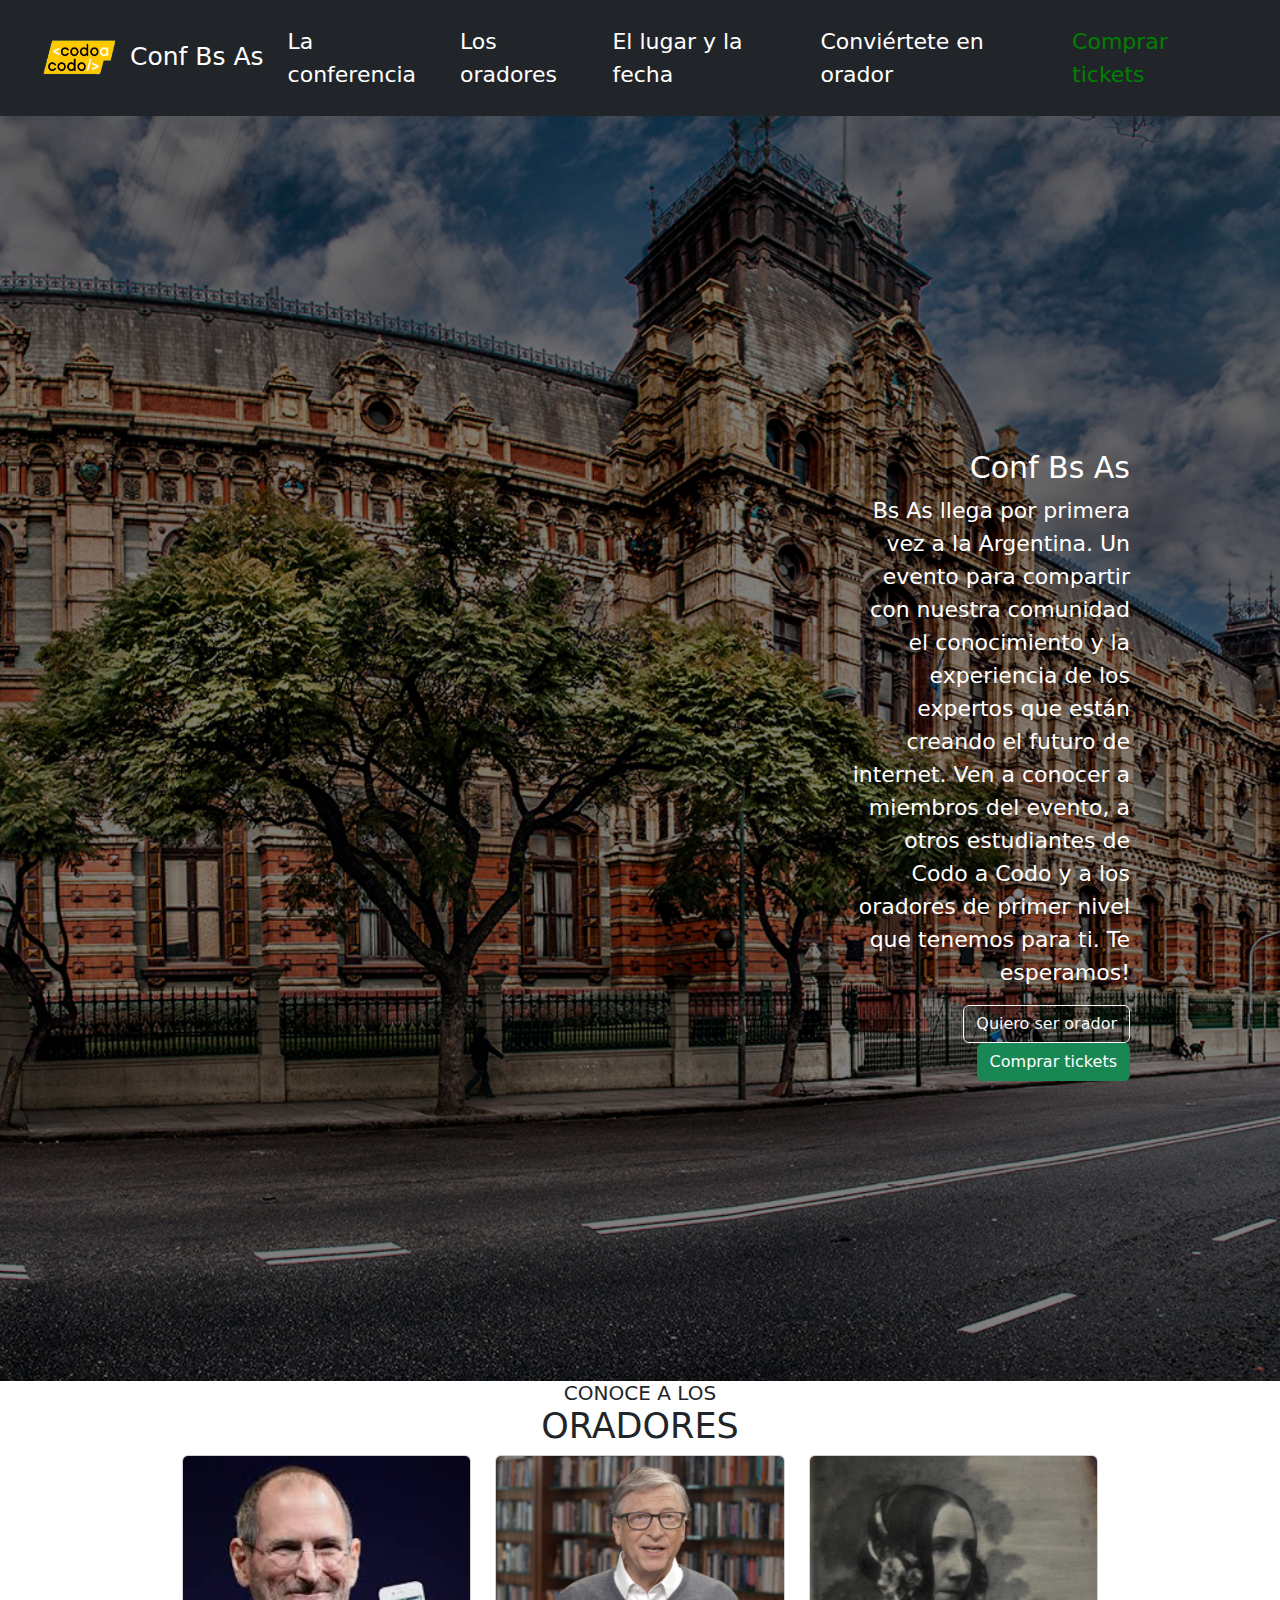
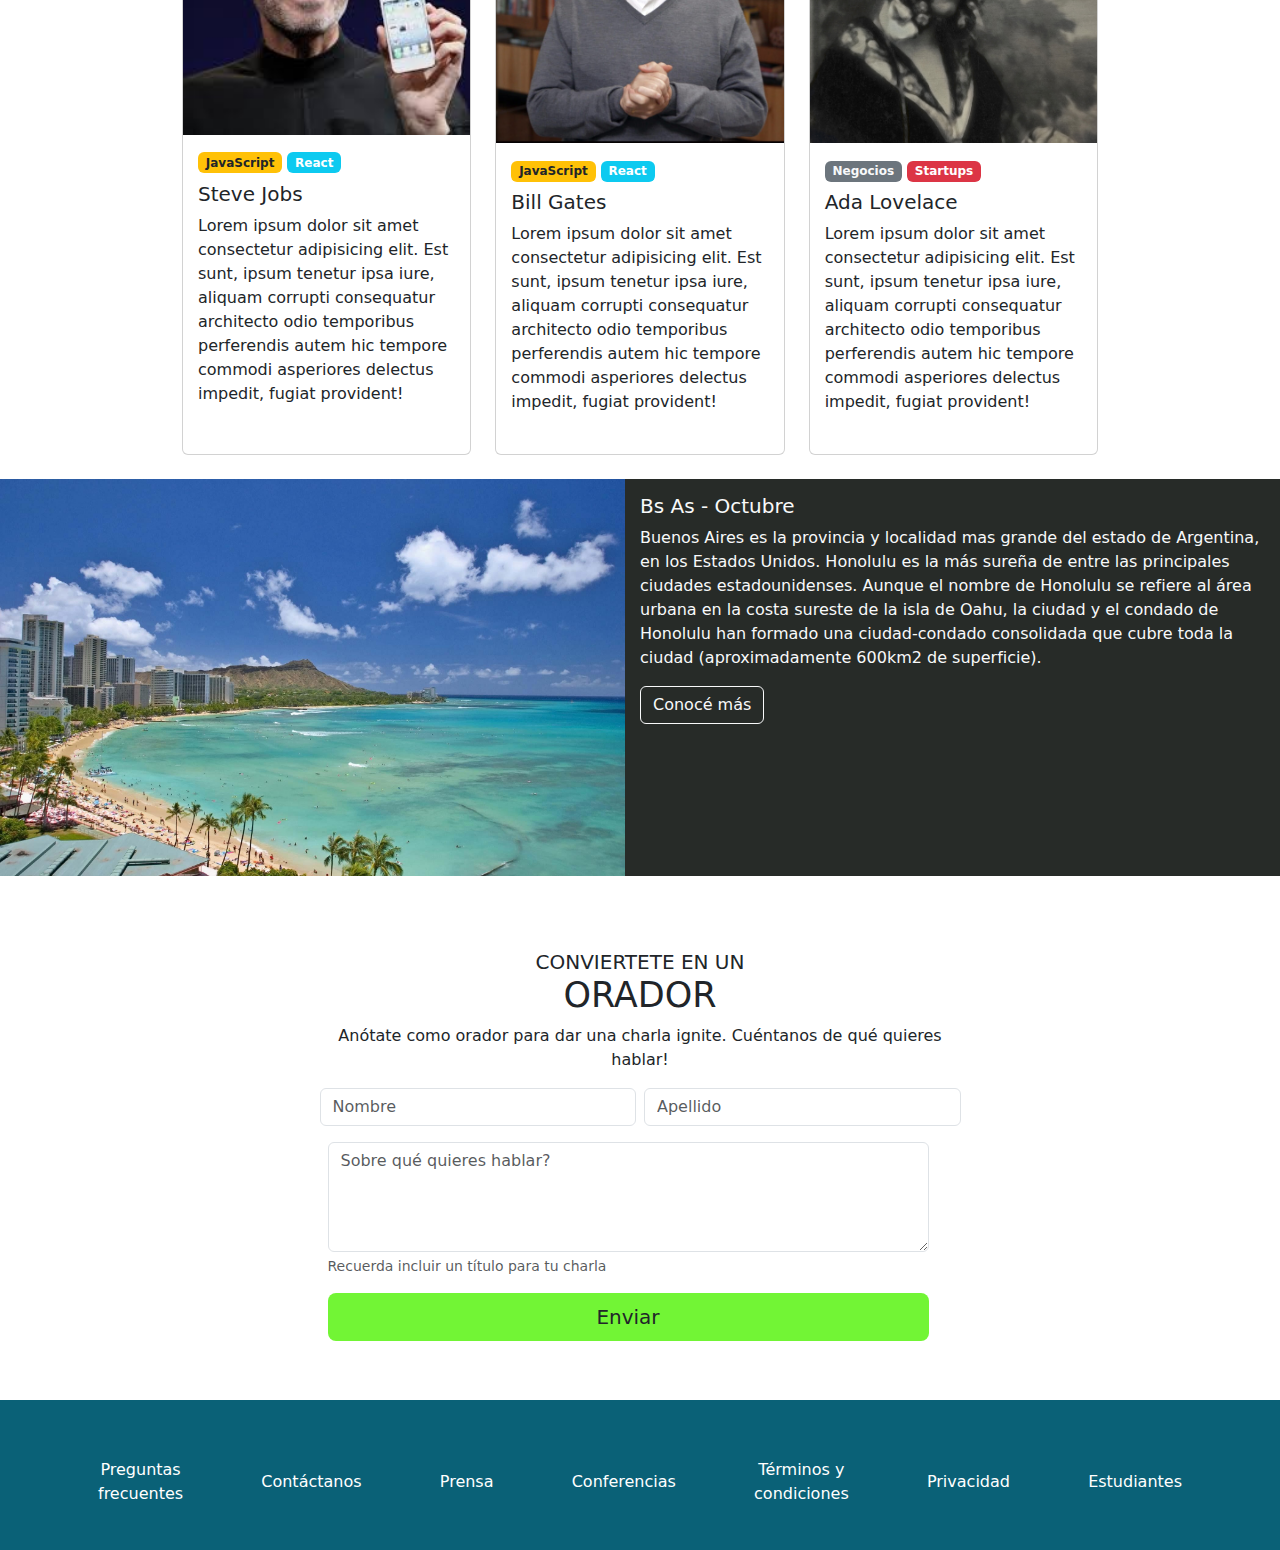
<file: index.html>
<!DOCTYPE html>
<html lang="es">

<head>
    <meta charset="UTF-8">
    <meta http-equiv="X-UA-Compatible" content="IE=edge">
    <meta name="viewport" content="width=device-width, initial-scale=1.0">
    <link rel="stylesheet" href="https://cdn.jsdelivr.net/npm/bootstrap@5.2.3/dist/css/bootstrap.min.css">
    <link rel="stylesheet" href="https://cdn.jsdelivr.net/npm/bootstrap@5.2.3/dist/js/bootstrap.bundle.min.js">
    <link rel="stylesheet" href="https://cdnjs.cloudflare.com/ajax/libs/font-awesome/6.4.0/css/all.min.css">
    <link rel="stylesheet" href="estilos.css">
    <title>Trabajo practico integrador JS</title>
</head>
<!-- navbar inicia -->

<body>
    <main>
        <nav class="navbar navbar-dark bg-dark fixed-top navbar-expand-lg">
            <div class="container-fluid">
                <a class="navbar-brand" href="index.html">
                    <img src="./img/codoacodo.png" alt="logo Codo a Codo">Conf Bs As</a>
                <button class="navbar-toggler" type="button" data-bs-toggle="collapse"
                    data-bs-target="#navbarSupportedContent" aria-controls="navbarSupportedContent"
                    aria-expanded="false" aria-label="Toggle navigation">
                    <span class="navbar-toggler-icon"></span>
                </button>
                <div class="collapse navbar-collapse justify-content-end" id="navbarSupportedContent">
                    <ul class="navbar-nav mb-2 mb-lg-0">
                        <li class="nav-item">
                            <a class="nav-link active" aria-current="page" href="#">La conferencia</a>
                        </li>
                        <li class="nav-item">
                            <a class="nav-link" href="#oradores">Los oradores</a>
                        </li>
                        <li class="nav-item">
                            <a class="nav-link" href="#lugar">El lugar y la fecha</a>
                        </li>
                        <li class="nav-item">
                            <a class="nav-link" href="#form-orador">Conviértete en orador</a>
                        </li>
                        <li class="nav-item">
                            <a class="nav-link btn-compra-tickets" href="comprar-tickets.html">Comprar tickets</a>
                        </li>
                    </ul>
                </div>
            </div>
        </nav>
    </main>
    <!-- navbar fin -->

    <!-- imagen inicia -->
    <div class="container-fluid-fondo">
        <div class="conf">
            <h2 class="hconf">Conf Bs As</h2>
            <p class="pconf">Bs As llega por primera vez a la Argentina. Un evento para compartir con nuestra comunidad
                el
                conocimiento y la experiencia de los expertos que están creando el futuro de internet. Ven a conocer a
                miembros del evento, a otros estudiantes de Codo a Codo y a los oradores de primer nivel que tenemos
                para ti. Te esperamos!</p>
            <button type="button" class="btn btn-outline-light">Quiero ser orador</button>
            <button type="button" class="btn btn-success">Comprar tickets</button>
        </div>
    </div>
    <!-- imagen fin -->

    <!-- oradores inicia -->
    <section class="container mb-4" id="oradores">
        <h2 class="titulo1"> CONOCE A LOS<br><span>ORADORES</span></h2>

        <div class="row row-cols-1 row-cols-md-3 g-4">
            <div class="col" id="ora">
                <div class="card h-100">
                    <img src="./img/steve.jpg" class="card-img-top" alt="steve">
                    <div class="card-body">
                        <div class="mb-2">
                            <span class="badge bg-warning text-dark">JavaScript</span>
                            <span class="badge bg-info">React</span>
                        </div>
                        <h5 class="card-title">Steve Jobs</h5>
                        <p class="card-text">Lorem ipsum dolor sit amet consectetur adipisicing elit. Est sunt, ipsum
                            tenetur ipsa iure, aliquam corrupti consequatur architecto odio temporibus perferendis autem
                            hic tempore commodi asperiores delectus impedit, fugiat provident!</p>
                    </div>
                </div>
            </div>
            <div class="col">
                <div class="card h-100">
                    <img src="./img/bill.jpg" class="card-img-top" alt="gates">
                    <div class="card-body">
                        <div class="mb-2">
                            <span class="badge bg-warning text-dark">JavaScript</span>
                            <span class="badge bg-info">React</span>
                        </div>
                        <h5 class="card-title">Bill Gates</h5>
                        <p class="card-text">Lorem ipsum dolor sit amet consectetur adipisicing elit. Est sunt, ipsum
                            tenetur ipsa iure, aliquam corrupti consequatur architecto odio temporibus perferendis autem
                            hic tempore commodi asperiores delectus impedit, fugiat provident!</p>
                    </div>
                </div>
            </div>
            <div class="col">
                <div class="card h-100">
                    <img src="./img/ada.jpeg" class="card-img-top" alt="ada">
                    <div class="card-body">
                        <div class="mb-2">
                            <span class="badge bg-secondary text-light">Negocios</span>
                            <span class="badge bg-danger">Startups</span>
                        </div>
                        <h5 class="card-title">Ada Lovelace</h5>
                        <p class="card-text">Lorem ipsum dolor sit amet consectetur adipisicing elit. Est sunt, ipsum
                            tenetur ipsa iure, aliquam corrupti consequatur architecto odio temporibus perferendis autem
                            hic tempore commodi asperiores delectus impedit, fugiat provident!</p>
                    </div>
                </div>
            </div>
        </div>
    </section>
    <!-- oradores fin -->

    <!-- ubicacion inicio -->
    <section class="mb-4" id="lugar">
        <div class="row g-0">
            <div class="col-md">
                <img src="./img/honolulu.jpg" alt="lugar" class="img-fluid">
            </div>
            <div class="col-md text-light">
                <h2>Bs As - Octubre</h2>
                <p>Buenos Aires es la provincia y localidad mas grande del estado de Argentina, en los Estados Unidos.
                    Honolulu es la más sureña de entre las principales ciudades estadounidenses. Aunque el nombre de
                    Honolulu se refiere al área urbana en la costa sureste de la isla de Oahu, la ciudad y el condado de
                    Honolulu han formado una ciudad-condado consolidada que cubre toda la ciudad (aproximadamente 600km2
                    de superficie). </p>
                <a class="btn btn-outline-light" href="#">Conocé más</a>
            </div>
        </div>
    </section>
    <!-- ubicacion fin -->

    <!-- formulario inicia -->
    <section class="container" id="form-orador">
        <div class="row justify-content-center">
            <div class="col-lg-8 col-xl-7">
                <h2 class="titulo-ppal">CONVIERTETE EN UN <br><span>ORADOR</span></h2>
                <p class="text-center">Anótate como orador para dar una charla ignite. Cuéntanos de qué quieres hablar!
                </p>
                <form action="">
                    <div class="row gx-2">
                        <div class="col-md mb-3">
                            <input type="text" class="form-control" placeholder="Nombre" aria-label="Nombre" required>
                        </div>
                        <div class="col-md mb-3">
                            <input type="text" class="form-control" placeholder="Apellido" aria-label="Apellido"
                                required>
                        </div>
                        <div class="row">
                            <div class="col mb-3">
                                <textarea class="form-control" id="exampleFormControlTextarea1" rows="4"
                                    placeholder="Sobre qué quieres hablar?" required></textarea>
                                <div id="emailHelp" class="form-text mb-3">Recuerda incluir un título para tu charla
                                </div>
                                <div class="d-grid">
                                    <button type="submit" class="btn btn-lg btn-form">Enviar</button>
                                </div>
                            </div>
                        </div>
                    </div>
                </form>
            </div>
        </div>
    </section>
    <!-- formulario fin -->

    <!-- footer inicia -->
    <footer id="main-footer">
        <div class="container">
            <ul class="nav justify-content-center justify-content-lg-between align-items-center" id="listafooter">
                <li class="nav-item">
                    <a class="nav-link" href="#">Preguntas <br> frecuentes</a>
                </li>
                <li class="nav-item">
                    <a class="nav-link" href="#">Contáctanos</a>
                </li>
                <li class="nav-item">
                    <a class="nav-link" href="#">Prensa</a>
                </li>
                <li class="nav-item">
                    <a class="nav-link" href="#">Conferencias</a>
                </li>
                <li class="nav-item">
                    <a class="nav-link" href="#">Términos y <br> condiciones</a>
                </li>
                <li class="nav-item">
                    <a class="nav-link" href="#">Privacidad</a>
                </li>
                <li class="nav-item">
                    <a class="nav-link" href="#">Estudiantes</a>
                </li>
            </ul>
        </div>
    </footer>
    <!-- footer fin -->


    <script src="https://cdn.jsdelivr.net/npm/@popperjs/core@2.11.6/dist/umd/popper.min.js"
        integrity="sha384-oBqDVmMz9ATKxIep9tiCxS/Z9fNfEXiDAYTujMAeBAsjFuCZSmKbSSUnQlmh/jp3" crossorigin="anonymous">
    </script>
    <script src="https://cdn.jsdelivr.net/npm/bootstrap@5.2.3/dist/js/bootstrap.min.js"
        integrity="sha384-cuYeSxntonz0PPNlHhBs68uyIAVpIIOZZ5JqeqvYYIcEL727kskC66kF92t6Xl2V" crossorigin="anonymous">
    </script>
</body>

</html>
</file>
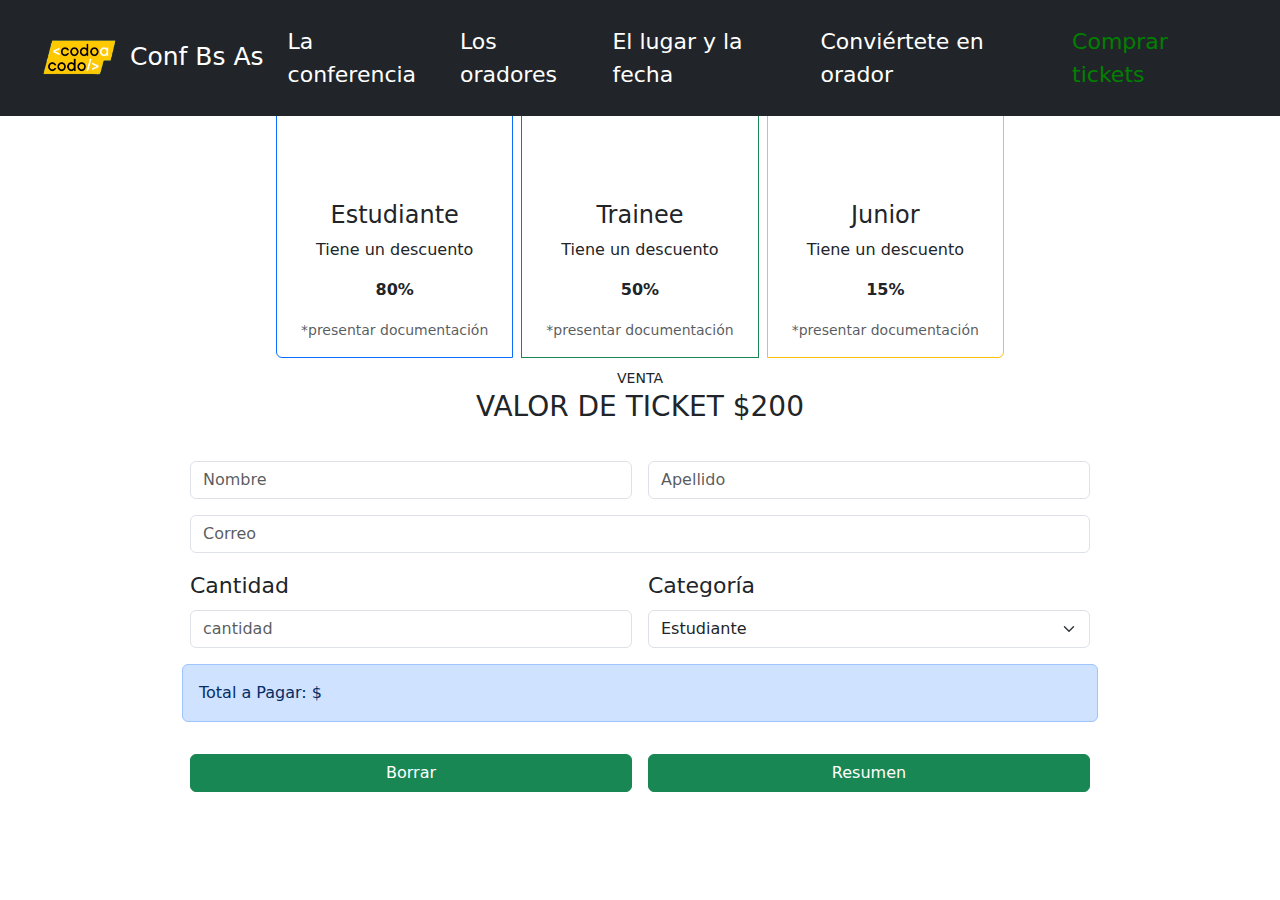
<file: comprar-tickets.html>
<!DOCTYPE html>
<html lang="es">

<head>
    <meta charset="UTF-8">
    <meta http-equiv="X-UA-Compatible" content="IE=edge">
    <meta name="viewport" content="width=device-width, initial-scale=1.0">
    <link rel="stylesheet" href="https://cdn.jsdelivr.net/npm/bootstrap@5.2.3/dist/css/bootstrap.min.css">
    <link rel="stylesheet" href="https://cdn.jsdelivr.net/npm/bootstrap@5.2.3/dist/js/bootstrap.bundle.min.js">
    <link rel="stylesheet" href="https://cdnjs.cloudflare.com/ajax/libs/font-awesome/6.4.0/css/all.min.css">
    <link rel="stylesheet" href="estilos.css">
    <title>Trabajo practico integrador</title>
</head>
<!-- navbar inicia -->

<body>
    <main>
        <nav class="navbar navbar-dark bg-dark fixed-top navbar-expand-lg">
            <div class="container-fluid">
                <a class="navbar-brand" href="index.html">
                    <img src="./img/codoacodo.png" alt="logo Codo a Codo">Conf Bs As</a>
                <button class="navbar-toggler" type="button" data-bs-toggle="collapse"
                    data-bs-target="#navbarSupportedContent" aria-controls="navbarSupportedContent"
                    aria-expanded="false" aria-label="Toggle navigation">
                    <span class="navbar-toggler-icon"></span>
                </button>
                <div class="collapse navbar-collapse justify-content-end" id="navbarSupportedContent">
                    <ul class="navbar-nav mb-2 mb-lg-0">
                        <li class="nav-item">
                            <a class="nav-link active" aria-current="page" href="#">La conferencia</a>
                        </li>
                        <li class="nav-item">
                            <a class="nav-link" href="#oradores">Los oradores</a>
                        </li>
                        <li class="nav-item">
                            <a class="nav-link" href="#lugar">El lugar y la fecha</a>
                        </li>
                        <li class="nav-item">
                            <a class="nav-link" href="#form-orador">Conviértete en orador</a>
                        </li>
                        <li class="nav-item">
                            <a class="nav-link btn-compra-tickets" href="comprar-tickets.html">Comprar tickets</a>
                        </li>
                    </ul>
                </div>
            </div>
        </nav>
    </main>
    <!-- navbar fin -->


     <!-- Cards descuento  -->
     <div class="container fluid d-flex justify-content-center ">
        <!--Card 1-->
      <div class="card-group "  style="width: 46rem;">
        <div class="card border border-primary text-center mx-1">
          <div class="card-boddy">
            <p class="card-text h4">Estudiante</p>
            <p class="card-text">Tiene un descuento</p>
            <p class="card-text"> <strong>80%</strong></p>
            <p class="card-text text-muted"> <small> *presentar documentación</small></p>
          </div>
        </div>
        <!--Card 2-->
        <div class="card border border-success text-center mx-1" >
          <div class="card-boddy">
            <p class="card-text h4">Trainee</p>
            <p class="card-text">Tiene un descuento</p>
            <p class="card-text"> <strong>50%</strong></p>
            <p class="card-text text-muted"><small> *presentar documentación</small></p>
          </div>
        </div>
        <!--Card 3-->
        <div class="card border border-warning text-center mx-1" >
          <div class="card-boddy">
            <p class="card-text h4">Junior</p>
            <p class="card-text">Tiene un descuento</p>
            <p class="card-text"> <strong>15%</strong></p>
            <p class="card-text text-muted"><small> *presentar documentación</small></p>
          </div>
        </div>
      </div>
    </div>
     <!-- Fin Cards descuento  -->
  
      
      <div>
        <p class="text-uppercase pt-2 mb-0 text-center">
          <small>venta</small>
        </p>
        <p class="h3 text-uppercase text-center">valor de ticket $200</p>
      </div>
      
  
  
       <!-- Formulario  -->
   
      <div class="container-fluid col-9">
      <form class="row g-3" id="compraEntradas">
        
        <div class="col-md-6">
          <input type="text" class="form-control" id="inputNombre" placeholder="Nombre"  aria-label="Nombre" >
        </div>
        <div class="col-md-6">
          <input type="text" class="form-control" id="inputApellido" placeholder="Apellido"  aria-label="Apellido">
        </div>
        <div class="col-12">
          <input type="email" class="form-control" id="inputEmail" placeholder="Correo" aria-label="Correo">
        </div>
        
        <div class="col-md-6">
          <label for="inputCantidad" class="form-label">Cantidad</label>
          <input type="text" class="form-control" id="inputCantidad" placeholder="cantidad">
        </div>
        <div class="col-md-6">
          <label for="inputCategoria" class="form-label">Categoría</label>
          <select id="inputCategoria" class="form-select" >
            <option selected>Estudiante</option>
            <option>Trainee</option>
            <option>Junior</option>
            <option>General</option>
          </select>
        </div>
    
        <div class="alert alert-primary " role="alert" >
          <p class="mb-0" id="importeTotal">Total a Pagar: $</p>
        </div>
        
        <div class="col">
            <button class="btn btn-success col-sm-12  botonEnviar" type="button" id="btnBorrar" onclick="borrar();">Borrar</button>
        </div>
        <div class="col">
            <button class="btn btn-success col-sm-12 botonEnviar" type="button" id="btnResumen"  onclick="calcularTotal();">Resumen</button>
          </div>
        </div>
      
      </form>
    </div>
  
  
      <!-- fin de Formulario  -->


    <script src="./js/main.js"></script>

    <script src="https://cdn.jsdelivr.net/npm/@popperjs/core@2.11.6/dist/umd/popper.min.js"
        integrity="sha384-oBqDVmMz9ATKxIep9tiCxS/Z9fNfEXiDAYTujMAeBAsjFuCZSmKbSSUnQlmh/jp3" crossorigin="anonymous">
    </script>
    <script src="https://cdn.jsdelivr.net/npm/bootstrap@5.2.3/dist/js/bootstrap.min.js"
        integrity="sha384-cuYeSxntonz0PPNlHhBs68uyIAVpIIOZZ5JqeqvYYIcEL727kskC66kF92t6Xl2V" crossorigin="anonymous">
    </script>


   

</body>

</html>
</file>
<file: estilos.css>
*{
    margin: 0;
    padding: 0;
    box-sizing: border-box;
}

img{
    width: 100px;
}

.container-fluid{
    height: 100px;
    padding: 30px;
    font-size: 22px;
}
.navbar-brand{
    font-size: 25px;
}
.nav-link.btn-compra-tickets{
    color: green;
}
.container-fluid-fondo{
    background-image: linear-gradient(
        rgba(0,0,0,0.5),
        rgba(0,0,0,0.5)
    ), url(./img/ba1.jpg);
    background-position: center;
    background-repeat: no-repeat;
    background-size: cover;
    padding-top: 450px;
}
.conf{
    color: white;
    font-size: 22px;
    text-align: center;
    padding-right: 150px;
    padding-left: 850px;
    padding-bottom: 300px;
    text-align: right;
}
.hconf{
    font-size: 30px;
}
.pconf{
    font-size: 22px;
}
.titulo1{
    text-align: center;
    font-size: 20px;
}
span{
    font-size: 35px;
}
.row.row-cols-1.row-cols-md-3.g-4{    
    padding: 0 100px;
}
#ora{
    height: 600px;
}
.card-body{
    padding: 15px;
}
.card-boddy{
    padding: 200px 15px 15px 15px;
}
p{
    font-size: 16px;
}
.img-fluid{
    width: 100%;
}
.col-md.text-light{
    background-color: rgb(39, 43, 40);
    padding: 15px;
}
.col-lg-8.col-xl-7{
    padding-top: 50px;
    height: 500px;
    text-align: center;
}
h2{
    font-size: 20px;
}
#emailHelp{
    text-align: left;
}
.btn.btn-lg.btn-form{
    background-color: rgb(114, 245, 53);
}
#main-footer{
    background-color: rgb(10, 97, 119);
    height: 150px;
    text-align: center;
}
.nav-link{
    color: white;
}
#listafooter{
    padding-top: 50px;
}
</file>
